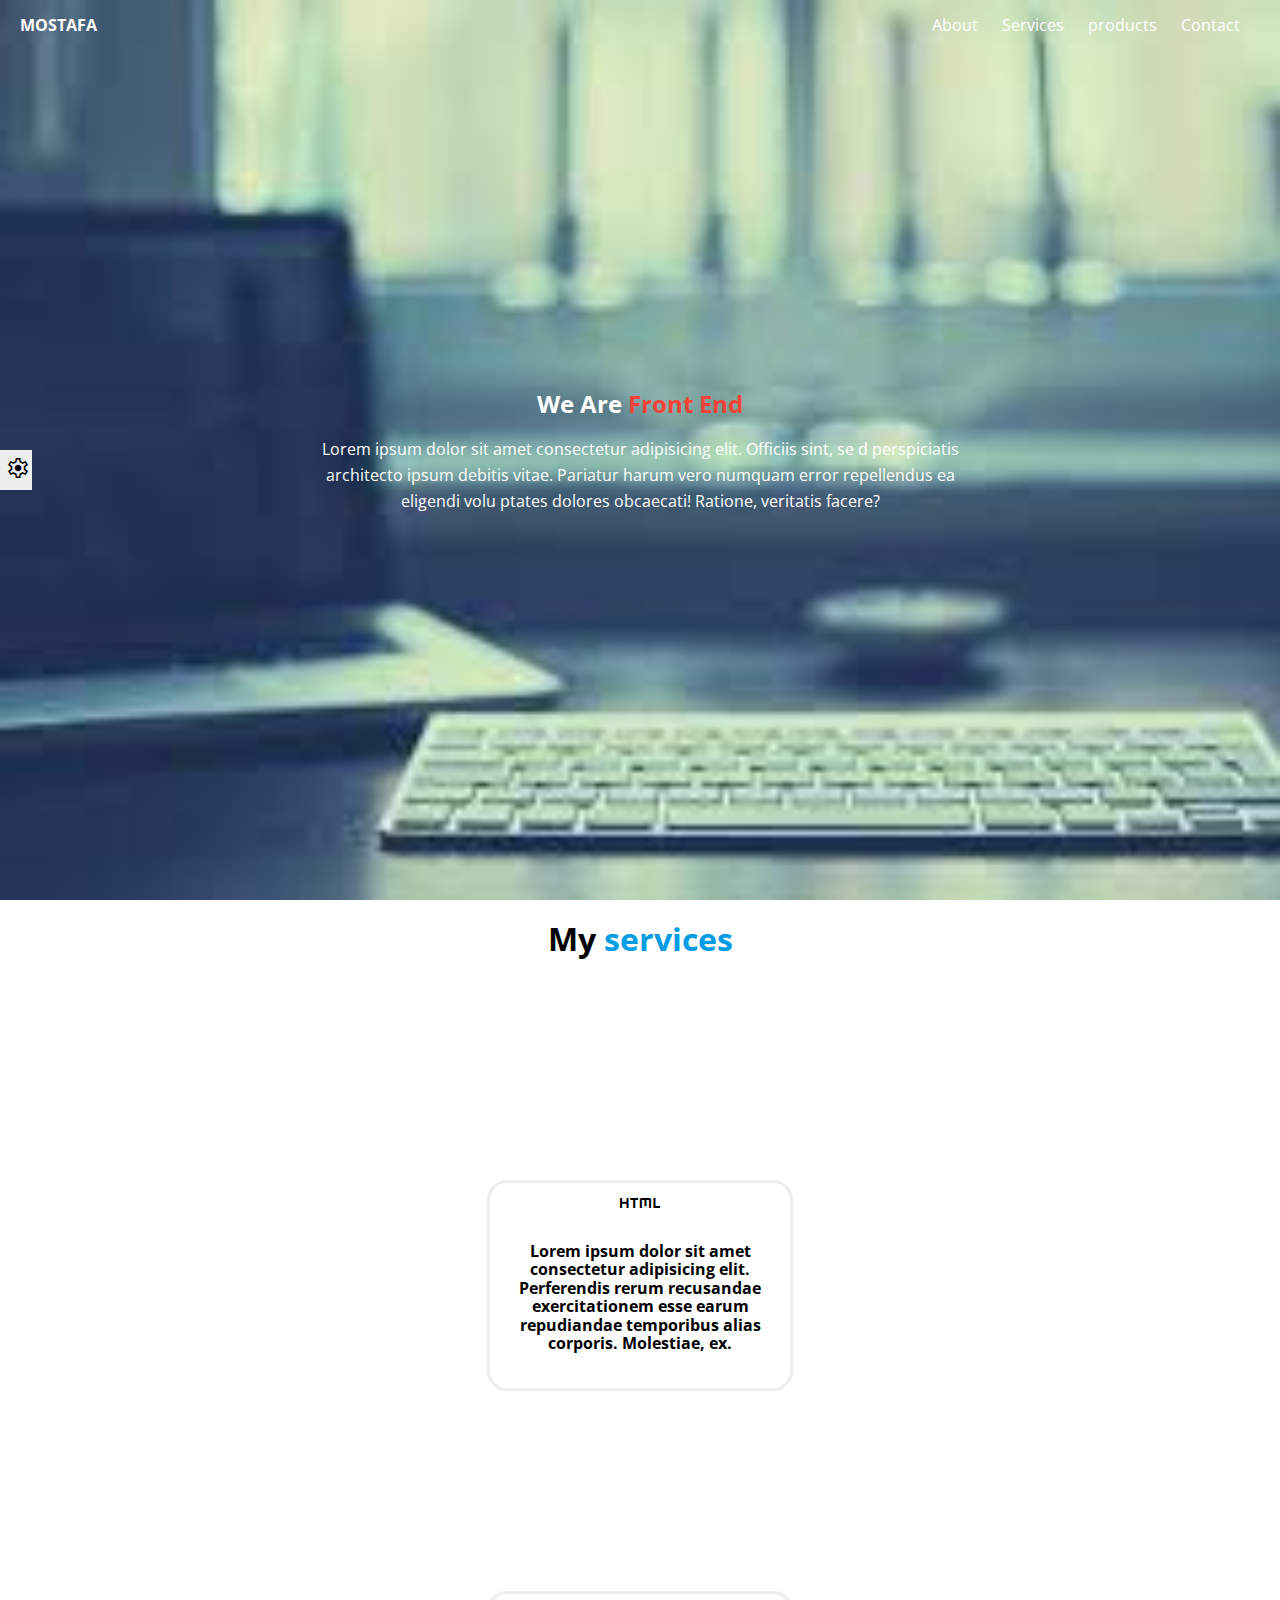
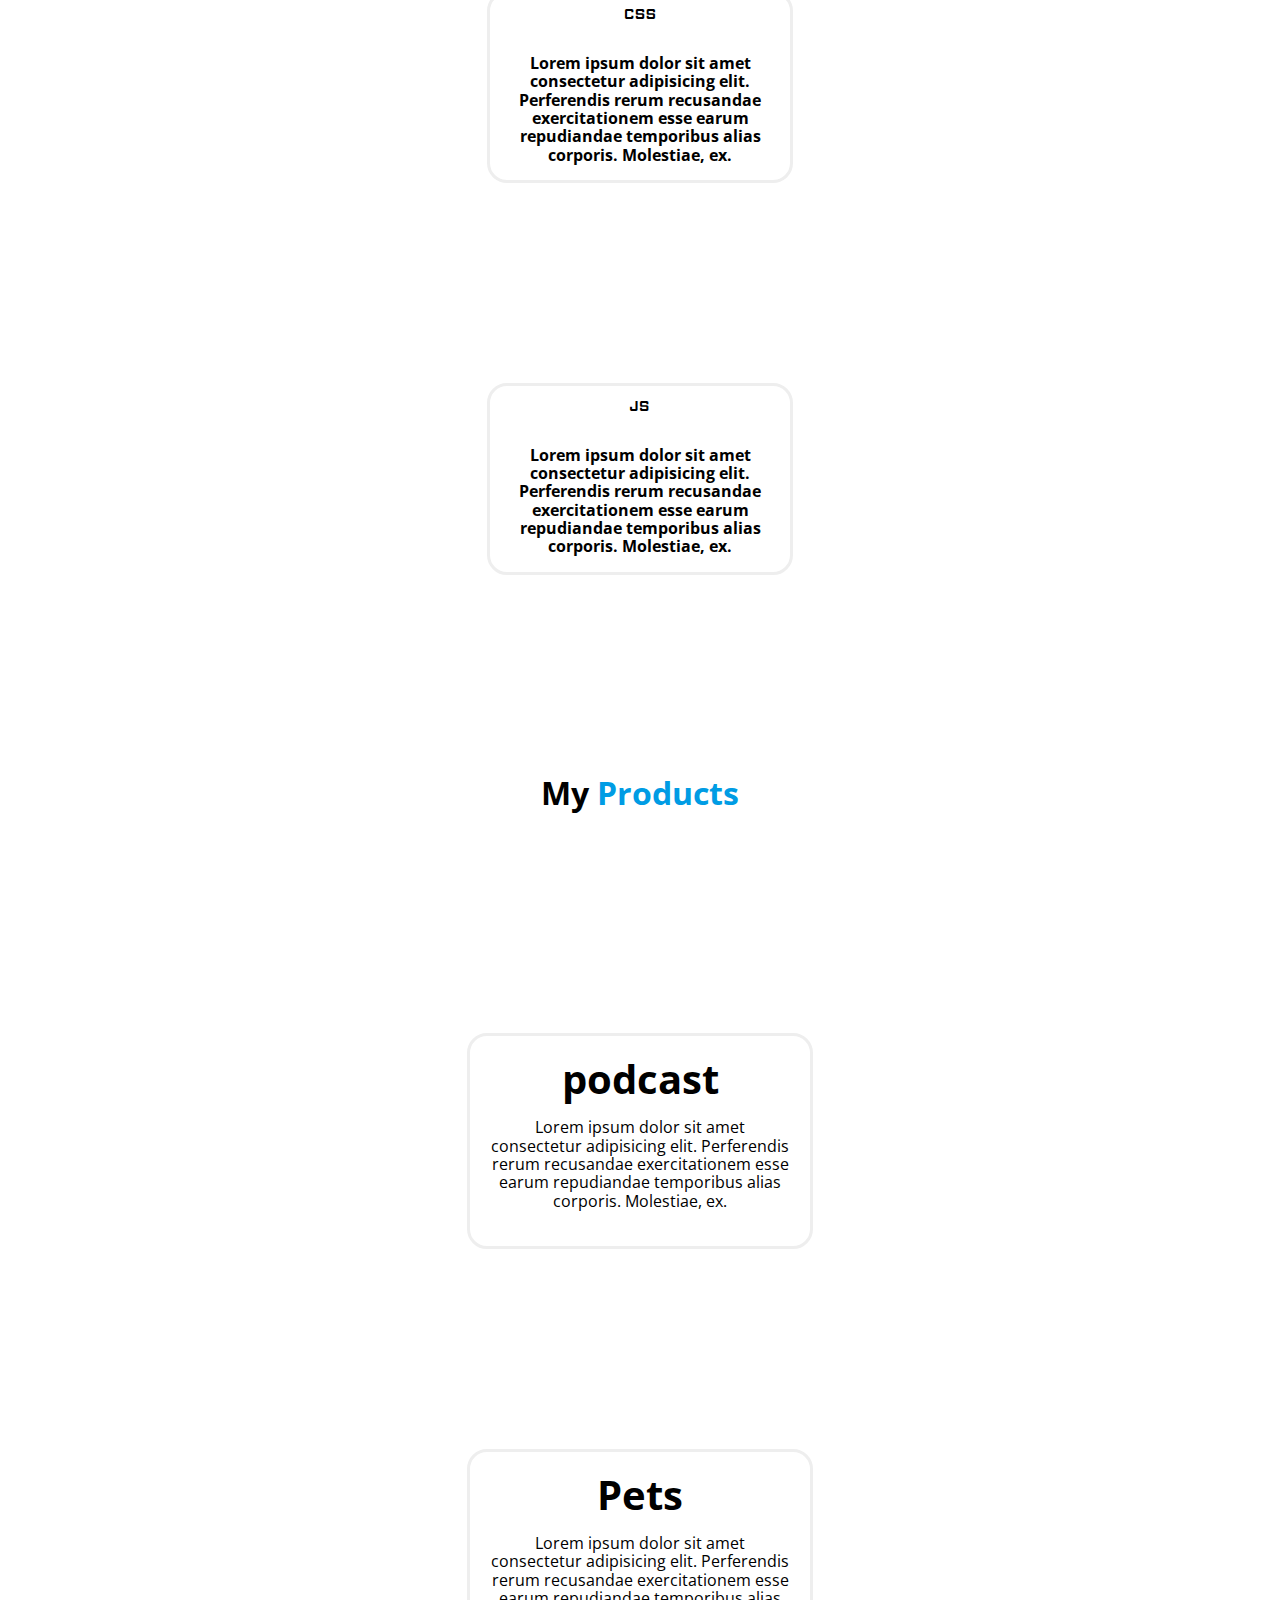
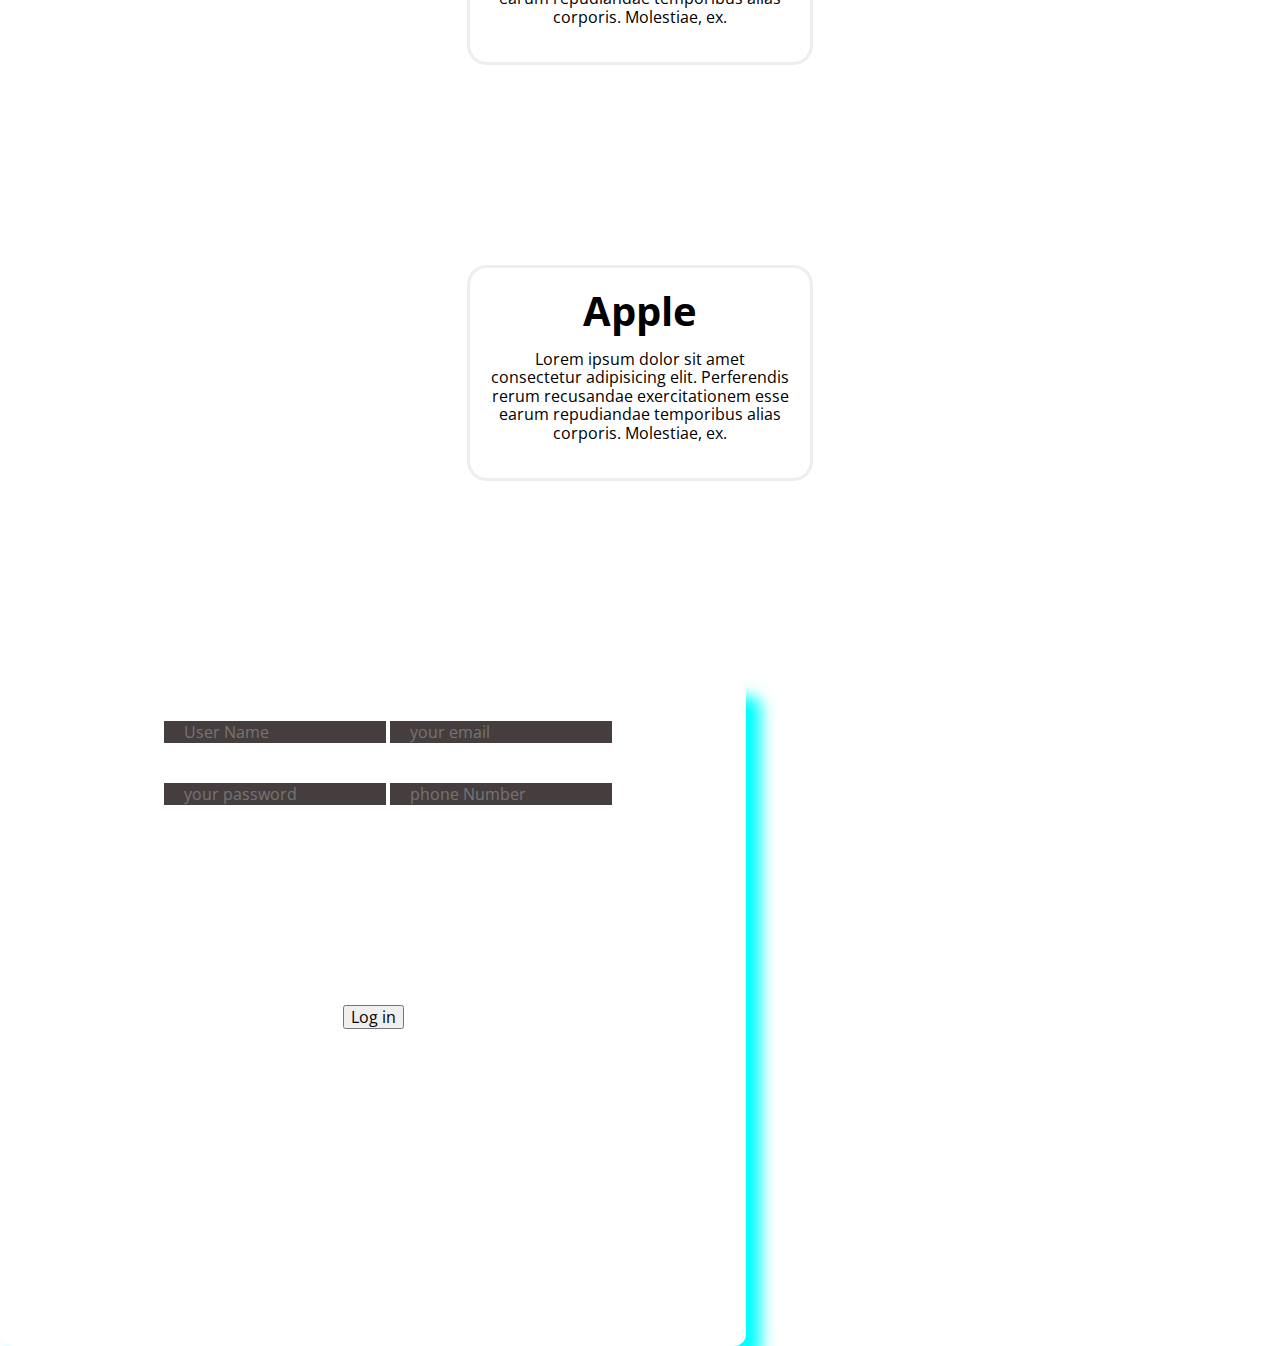
<file: my portfolio/index.html>
<!DOCTYPE html>
<html lang="en">
<head>
    <meta charset="UTF-8">
    <meta name="viewport" content="width=device-width, initial-scale=1.0">
    <meta http-equiv="X-UA-Compatible" content="ie=edge">
    <!-- files -->
    <link rel="preconnect" href="https://fonts.googleapis.com">
<link rel="preconnect" href="https://fonts.gstatic.com" crossorigin>
<link rel="stylesheet" href="https://fonts.googleapis.com/css2?family=Material+Symbols+Outlined:opsz,wght,FILL,GRAD@20..48,100..700,0..1,-50..200" />
<link href="https://fonts.googleapis.com/css2?family=Open+Sans:wght@300;400;700&display=swap" rel="stylesheet">
<style>
        .material-symbols-outlined {
          font-variation-settings:
          'FILL' 0,
          'wght' 400,
          'GRAD' 0,
          'opsz' 48
        }
        </style>    
<link rel="stylesheet" href="css/normal.css">
    <link rel="stylesheet" href="css/style.css">
    <title>Mostafa Waseem</title>
</head>
<button class="up"><span class="material-symbols-outlined">home</span></button>



    <div class="landing-page">

            <header>
        <div class="logo">MOSTAFA</div>

        <nav>
            <ul>
                <li class="home"><a href="#">About</a></li>
                <li><a href="#services">Services</a></li>
                <li><a href="#products">products</a></li>
                <li><a href="#contact">Contact</a></li>
            </ul>
        </nav>
    </header>

    <div class="settings">
            <span class="material-symbols-outlined set-icon">
                    settings
                    </span>
    </div>

    <div class="login-box">
        <div class="login"><button class = "_ii"><a href="#">login</a></button></div>
    </div>

    <span style="display:none;" class="material-symbols-outlined cen s">
            cancel
            </span>

    <main>
        
        <h2 class="h2">We Are <span>Front End</span></h2>
        <p>Lorem ipsum dolor sit amet consectetur adipisicing elit. Officiis sint, se
            d perspiciatis architecto ipsum debitis vitae. Pariatur harum vero numquam error repellendus ea eligendi volu
            ptates dolores obcaecati! Ratione, veritatis facere?</p>

    </main>
    </div>

    <div class="services-page">
        <center>

            <h1 class="my-h1"> My <span>services</span> </h1>

            <a name="services"></a>
                    <div class="services-box">
                <span class="material-symbols-outlined icon1">
                        html
                        </span>
                        <p>Lorem ipsum dolor sit amet consectetur adipisicing elit. Perferendis rerum recusandae exercitationem esse 
                            earum repudiandae temporibus alias corporis. Molestiae, ex.</p>
        </div>

        <div class="services-box1">
                <span class="material-symbols-outlined icon1">
                        css
                        </span>
                        <p>Lorem ipsum dolor sit amet consectetur adipisicing elit. Perferendis rerum recusandae exercitationem esse 
                            earum repudiandae temporibus alias corporis. Molestiae, ex.</p>
        </div>

        <div class="services-box2">
                <span class="material-symbols-outlined icon1">
                        javascript
                        </span>
                        <p>Lorem ipsum dolor sit amet consectetur adipisicing elit. Perferendis rerum recusandae exercitationem esse 
                            earum repudiandae temporibus alias corporis. Molestiae, ex.</p>
        </div>
        </center>
    </div>

    <div class="products-home">


            <center>

                    <h1 class="my-h1"> My <span>Products</span> </h1>
        
                    <a name="products"></a>
                            <div class="products-box box1">
                                
                                <span>podcast</span>


                                <p>Lorem ipsum dolor sit amet consectetur adipisicing elit. Perferendis rerum recusandae exercitationem esse 
                                    earum repudiandae temporibus alias corporis. Molestiae, ex.</p>
                </div>

        
                
                        <div class="products-box box2">
                            
                            <span>Pets</span>


                            <p>Lorem ipsum dolor sit amet consectetur adipisicing elit. Perferendis rerum recusandae exercitationem esse 
                                earum repudiandae temporibus alias corporis. Molestiae, ex.</p>
            </div>


        
                    <div class="products-box box3">
                        
                        <span>Apple</span>


                        <p>Lorem ipsum dolor sit amet consectetur adipisicing elit. Perferendis rerum recusandae exercitationem esse 
                            earum repudiandae temporibus alias corporis. Molestiae, ex.</p>
        </div>
                </center>

    </div>
    
<a name ="contact"></a>
    <div class="container">
        <center>
            <div class="login-div">
                <center><div><input type="text" placeholder="User Name">
                <input type="email" placeholder="your email"></div>
                <div><input type="password" placeholder="your password">
                <input type="number" placeholder="phone Number"></div>
            <button style="margin-top:200px; ">Log in</button>
        </center>
    
            </div>
        </div>
    </center>

</body>
</html>


<!-- js folder -->
<script src="js/main.js"></script>
</file>
<file: my portfolio/css/style.css>
:root {
    --main-color:#f44336;    
}

body {
    font-family: 'Open Sans', sans-serif;
}

.up{
    position: fixed;
    right: 20px;
    bottom: 20px;
    padding: 6px;
    border: none;
    border-radius: 20px;
    color: black;
    background: orange;
    display: none;
}


.home {
    color: var(--main-color);
}

a {
    display: flex;
}

.landing-page {
    min-height: 100vh;
    background-image: url('../images/_2.jpg');
    background-size: cover;
    background-repeat: no-repeat;
    position: relative;
}

.landing-page header {
    display: flex;
    justify-content: space-between;
    align-items: center;
    color: #fff;
}


.landing-page header .logo {
    padding-left:20px;
    font-weight: bold;
}


.landing-page header nav ul {
    align-items: right;
    padding-right: 40px;
}


.landing-page header nav ul li {
    display: inline-block;
    margin-left: 20px;
}


.landing-page header nav ul li a{
    text-decoration: none;
    color: #fff;
    transition: 1.5s;
}

.landing-page header nav ul li a:hover{
    color: var(--main-color)
}


.settings {
    margin-top: 400px;
    background-color: #eee;
    max-width: 20px;
    padding: 6px;
}

.login a {
    text-decoration: none;
    color: #eee;
    background-color: var(--main-color);
    margin-top: 20px;
    padding: 20px;
}

.login button {
    background-color: var(--main-color);
    border: none;
    max-height: 0;
    margin-top: 38px;
    margin-left: -8px;
    margin-bottom:20px ;
    display: none;
}


.landing-page main {
    position: absolute;
    left: 50%;
    top: 50%;
    transform: translate(-50% , -50%);
    z-index: 2;
    color: #FFF;
    text-align: center;
}

.landing-page main span {
    color:var(--main-color);
};

.landing-page main  h2 {
    font-size: 40px;
    margin: 0px 0px 12px; 
}

.landing-page main p {
    line-height: 1.6;
}


.my-h1 span {
    color:rgb(0, 156, 228);
}

.services-page .services-box {
    margin-top: 200px;
    padding-bottom: 20px;
    margin-bottom: 200px;
    display: block;
    align-items: center;
    z-index: 2;
    text-align: center;
    border:solid;
    border-color: #eee;
    border-radius: 20px;
    max-width: 300px;
    transition: 1.5s

}

.services-page .services-box1{
    margin-top: 200px;
    margin-bottom: 200px;
    display: block;
    align-items: center;
    text-align: center;
    border:solid;
    border-color: #eee;
    border-radius: 20px;
    max-width: 300px;
    transition: 1.5s



}


.services-page .services-box2 {
    margin-top: 200px;
    margin-bottom: 200px;
    display: block;
    align-items: center;
    text-align: center;
    border:solid;
    border-color: #eee;
    max-width: 300px;
    border-radius: 20px;
    transition: 1.5s

}

 .icon1 {    
    height: 20px;
    width: 300px;
    font-size: 40px;

}

.services-box p,
.services-box1 p,
.services-box2 p{
    font-weight: bold;
}

.services-box:hover,
.services-box1:hover ,
.services-box2:hover {
    transform: scale(2);
}


.products-home .products-box {
    margin-top: 200px;
    margin-bottom: 200px;
    display: block;
    align-items: center;
    text-align: center;
    border:solid;
    border-color: #eee;
    border-radius: 20px;
    max-width: 300px;
    transition: 1.5s;
    padding: 20px;
    cursor: pointer;
}
.products-box span {
    height: 20px;
    width: 300px;   
    font-size: 40px;
    font-weight: bold;

}



.products-box:hover {
    transform: scale(2)
}


.container .login-div {
    position: absolute;
    width: 746px;
    height: 665px;
    background-color: white;
    margin-right: 46px;
    margin-bottom: 82%;
    box-shadow: 15px 15px 15px cyan;
    border-radius: 12px;
    transition: 1.5s;
}


.container .login-div:hover {
    transform: scale(1.5);
    box-shadow: 16px 16px 16px cyan;
}


.container .login-div div {
    padding-top: 40px;
    padding-left: 30px;
}

.container .login-div div input {
    width: 200px;
    padding-left: 20px;
    border: none;
    background-color:#463e3e;
    height: 20px;
    width: 200px;
}
</file>
<file: my portfolio/css/normal.css>
/*! normalize.css v8.0.1 | MIT License | github.com/necolas/normalize.css */

/* Document
   ========================================================================== */

/**
 * 1. Correct the line height in all browsers.
 * 2. Prevent adjustments of font size after orientation changes in iOS.
 */

 html {
    line-height: 1.15; /* 1 */
    -webkit-text-size-adjust: 100%; /* 2 */
  }
  
  /* Sections
     ========================================================================== */
  
  /**
   * Remove the margin in all browsers.
   */
  
  body {
    margin: 0;
  }
  
  /**
   * Render the `main` element consistently in IE.
   */
  
  main {
    display: block;
  }
  
  /**
   * Correct the font size and margin on `h1` elements within `section` and
   * `article` contexts in Chrome, Firefox, and Safari.
   */
  
  h1 {
    font-size: 2em;
    margin: 0.67em 0;
  }
  
  /* Grouping content
     ========================================================================== */
  
  /**
   * 1. Add the correct box sizing in Firefox.
   * 2. Show the overflow in Edge and IE.
   */
  
  hr {
    box-sizing: content-box; /* 1 */
    height: 0; /* 1 */
    overflow: visible; /* 2 */
  }
  
  /**
   * 1. Correct the inheritance and scaling of font size in all browsers.
   * 2. Correct the odd `em` font sizing in all browsers.
   */
  
  pre {
    font-family: monospace, monospace; /* 1 */
    font-size: 1em; /* 2 */
  }
  
  /* Text-level semantics
     ========================================================================== */
  
  /**
   * Remove the gray background on active links in IE 10.
   */
  
  a {
    background-color: transparent;
  }
  
  /**
   * 1. Remove the bottom border in Chrome 57-
   * 2. Add the correct text decoration in Chrome, Edge, IE, Opera, and Safari.
   */
  
  abbr[title] {
    border-bottom: none; /* 1 */
    text-decoration: underline; /* 2 */
    text-decoration: underline dotted; /* 2 */
  }
  
  /**
   * Add the correct font weight in Chrome, Edge, and Safari.
   */
  
  b,
  strong {
    font-weight: bolder;
  }
  
  /**
   * 1. Correct the inheritance and scaling of font size in all browsers.
   * 2. Correct the odd `em` font sizing in all browsers.
   */
  
  code,
  kbd,
  samp {
    font-family: monospace, monospace; /* 1 */
    font-size: 1em; /* 2 */
  }
  
  /**
   * Add the correct font size in all browsers.
   */
  
  small {
    font-size: 80%;
  }
  
  /**
   * Prevent `sub` and `sup` elements from affecting the line height in
   * all browsers.
   */
  
  sub,
  sup {
    font-size: 75%;
    line-height: 0;
    position: relative;
    vertical-align: baseline;
  }
  
  sub {
    bottom: -0.25em;
  }
  
  sup {
    top: -0.5em;
  }
  
  /* Embedded content
     ========================================================================== */
  
  /**
   * Remove the border on images inside links in IE 10.
   */
  
  img {
    border-style: none;
  }
  
  /* Forms
     ========================================================================== */
  
  /**
   * 1. Change the font styles in all browsers.
   * 2. Remove the margin in Firefox and Safari.
   */
  
  button,
  input,
  optgroup,
  select,
  textarea {
    font-family: inherit; /* 1 */
    font-size: 100%; /* 1 */
    line-height: 1.15; /* 1 */
    margin: 0; /* 2 */
  }
  
  /**
   * Show the overflow in IE.
   * 1. Show the overflow in Edge.
   */
  
  button,
  input { /* 1 */
    overflow: visible;
  }
  
  /**
   * Remove the inheritance of text transform in Edge, Firefox, and IE.
   * 1. Remove the inheritance of text transform in Firefox.
   */
  
  button,
  select { /* 1 */
    text-transform: none;
  }
  
  /**
   * Correct the inability to style clickable types in iOS and Safari.
   */
  
  button,
  [type="button"],
  [type="reset"],
  [type="submit"] {
    -webkit-appearance: button;
  }
  
  /**
   * Remove the inner border and padding in Firefox.
   */
  
  button::-moz-focus-inner,
  [type="button"]::-moz-focus-inner,
  [type="reset"]::-moz-focus-inner,
  [type="submit"]::-moz-focus-inner {
    border-style: none;
    padding: 0;
  }
  
  /**
   * Restore the focus styles unset by the previous rule.
   */
  
  button:-moz-focusring,
  [type="button"]:-moz-focusring,
  [type="reset"]:-moz-focusring,
  [type="submit"]:-moz-focusring {
    outline: 1px dotted ButtonText;
  }
  
  /**
   * Correct the padding in Firefox.
   */
  
  fieldset {
    padding: 0.35em 0.75em 0.625em;
  }
  
  /**
   * 1. Correct the text wrapping in Edge and IE.
   * 2. Correct the color inheritance from `fieldset` elements in IE.
   * 3. Remove the padding so developers are not caught out when they zero out
   *    `fieldset` elements in all browsers.
   */
  
  legend {
    box-sizing: border-box; /* 1 */
    color: inherit; /* 2 */
    display: table; /* 1 */
    max-width: 100%; /* 1 */
    padding: 0; /* 3 */
    white-space: normal; /* 1 */
  }
  
  /**
   * Add the correct vertical alignment in Chrome, Firefox, and Opera.
   */
  
  progress {
    vertical-align: baseline;
  }
  
  /**
   * Remove the default vertical scrollbar in IE 10+.
   */
  
  textarea {
    overflow: auto;
  }
  
  /**
   * 1. Add the correct box sizing in IE 10.
   * 2. Remove the padding in IE 10.
   */
  
  [type="checkbox"],
  [type="radio"] {
    box-sizing: border-box; /* 1 */
    padding: 0; /* 2 */
  }
  
  /**
   * Correct the cursor style of increment and decrement buttons in Chrome.
   */
  
  [type="number"]::-webkit-inner-spin-button,
  [type="number"]::-webkit-outer-spin-button {
    height: auto;
  }
  
  /**
   * 1. Correct the odd appearance in Chrome and Safari.
   * 2. Correct the outline style in Safari.
   */
  
  [type="search"] {
    -webkit-appearance: textfield; /* 1 */
    outline-offset: -2px; /* 2 */
  }
  
  /**
   * Remove the inner padding in Chrome and Safari on macOS.
   */
  
  [type="search"]::-webkit-search-decoration {
    -webkit-appearance: none;
  }
  
  /**
   * 1. Correct the inability to style clickable types in iOS and Safari.
   * 2. Change font properties to `inherit` in Safari.
   */
  
  ::-webkit-file-upload-button {
    -webkit-appearance: button; /* 1 */
    font: inherit; /* 2 */
  }
  
  /* Interactive
     ========================================================================== */
  
  /*
   * Add the correct display in Edge, IE 10+, and Firefox.
   */
  
  details {
    display: block;
  }
  
  /*
   * Add the correct display in all browsers.
   */
  
  summary {
    display: list-item;
  }
  
  /* Misc
     ========================================================================== */
  
  /**
   * Add the correct display in IE 10+.
   */
  
  template {
    display: none;
  }
  
  /**
   * Add the correct display in IE 10.
   */
  
  [hidden] {
    display: none;
  }
</file>
